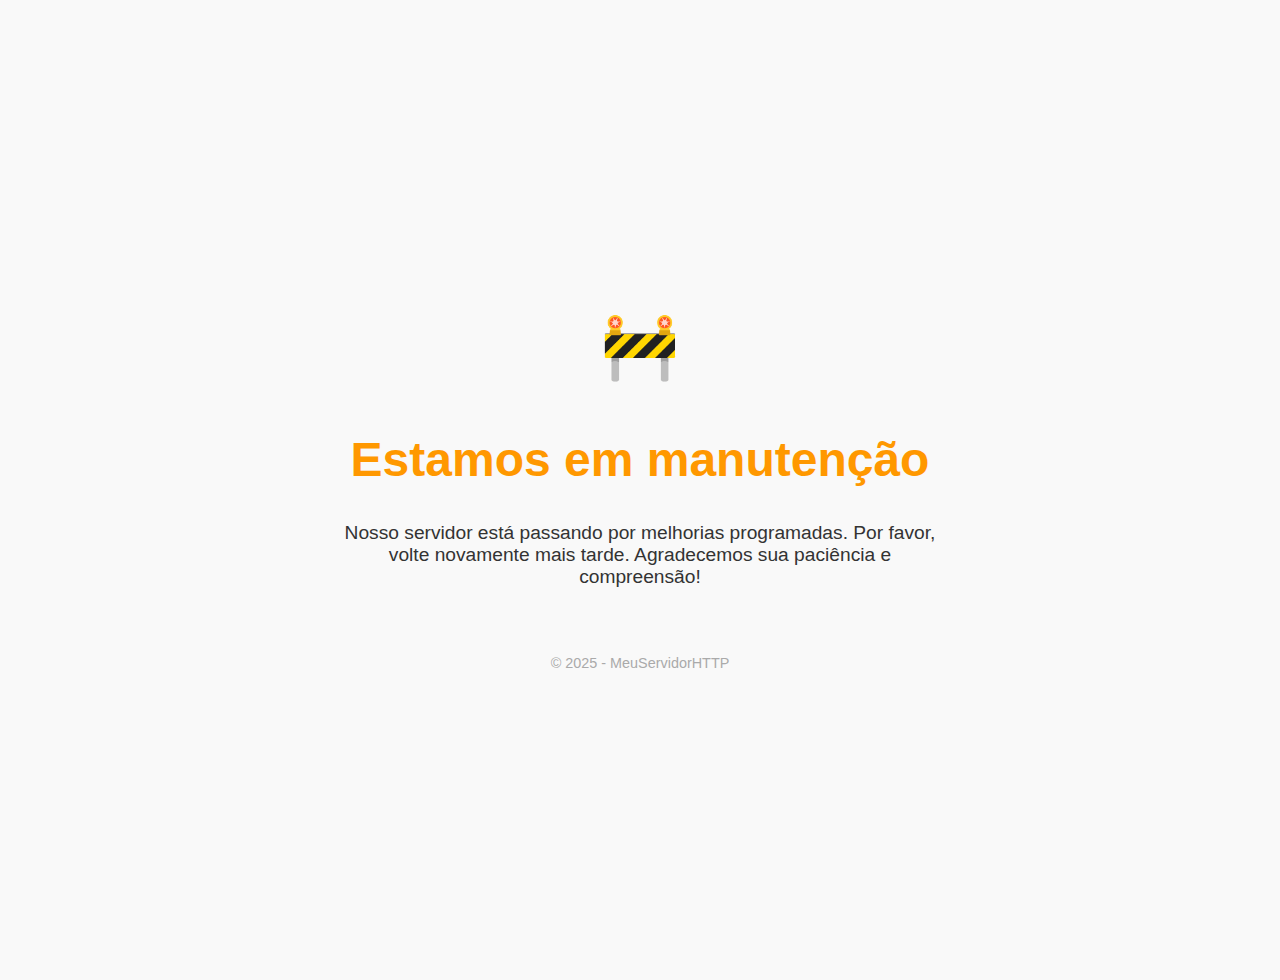
<file: target/classes/maintenance.html>
<!DOCTYPE html>
<html lang="pt-BR">
<head>
    <meta charset="UTF-8">
    <title>🛠 Em Manutenção</title>
    <meta name="viewport" content="width=device-width, initial-scale=1.0">
    <style>
        body {
          background-color: #f9f9f9;
          font-family: 'Segoe UI', Tahoma, Geneva, Verdana, sans-serif;
          display: flex;
          flex-direction: column;
          align-items: center;
          justify-content: center;
          min-height: 100vh;
          text-align: center;
          color: #333;
          padding: 2rem;
        }

        h1 {
          font-size: 3rem;
          color: #ff9800;
          margin-bottom: 1rem;
        }

        p {
          font-size: 1.2rem;
          max-width: 600px;
        }

        .emoji {
          font-size: 4rem;
          margin-bottom: 1rem;
        }

        footer {
          margin-top: 3rem;
          font-size: 0.9rem;
          color: #aaa;
        }
    </style>
</head>
<body>
<div class="emoji">🚧</div>
<h1>Estamos em manutenção</h1>
<p>Nosso servidor está passando por melhorias programadas. Por favor, volte novamente mais tarde. Agradecemos sua paciência e compreensão!</p>
<footer>© 2025 - MeuServidorHTTP</footer>
</body>
</html>
</file>
